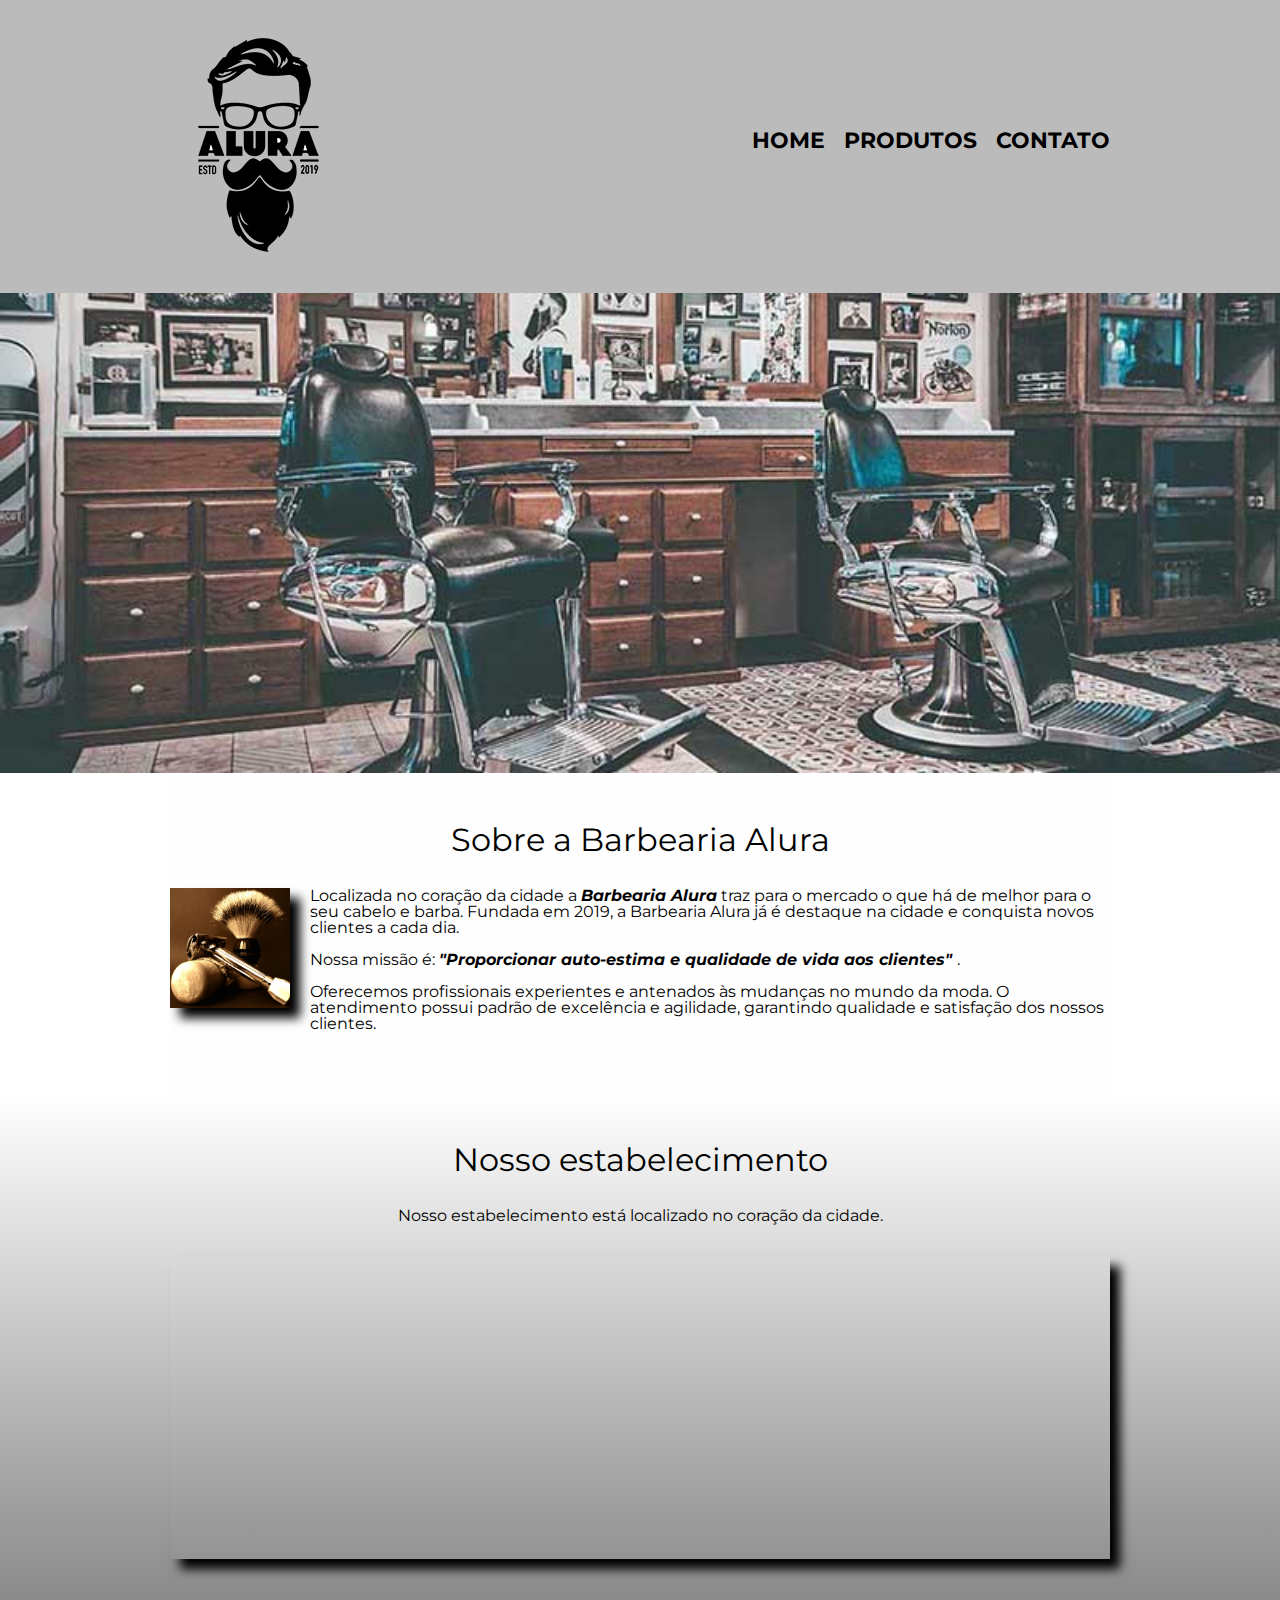
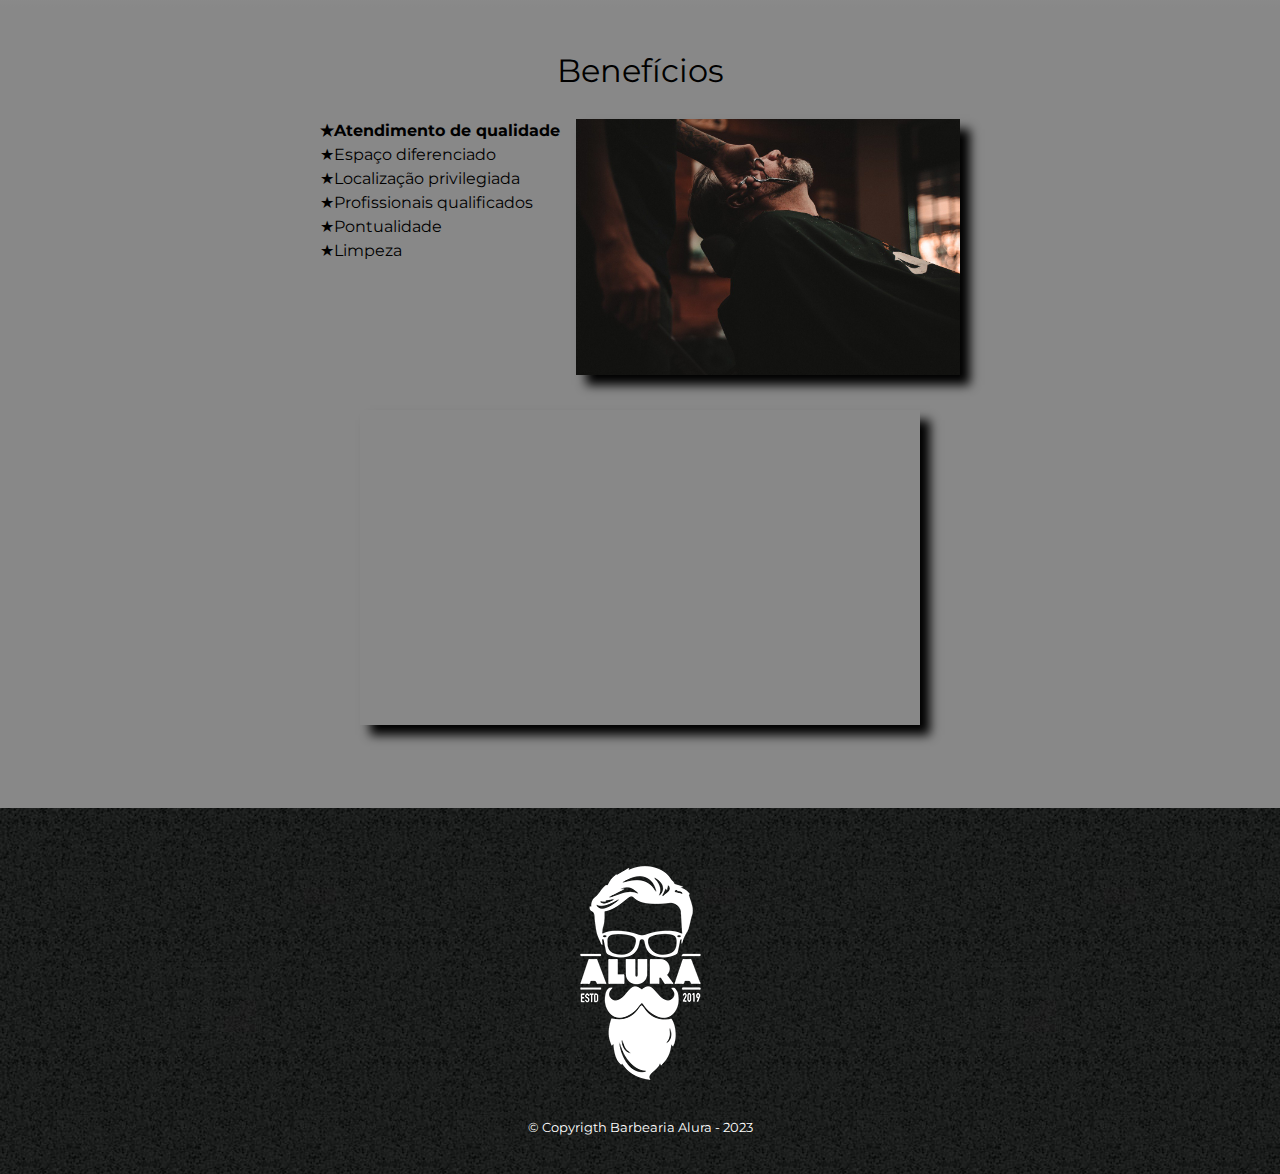
<file: Index.html>
<!DOCTYPE html>
<html lang="pt-br">
<head>
    <meta charset="UTF-8">
    <meta http-equiv="X-UA-Compatible" content="IE=edge">
    <meta name="viewport" content="width=device-width, initial-scale=1.0">
    <link href="reset.css" rel="stylesheet"/>
    <link href="style.css" rel="stylesheet"/>
    <link href="https://fonts.googleapis.com/css?family=Montserrat&display=swap" rel="stylesheet">
    <title>Barbearia Alura</title>
</head>
<body>

    <header>
        <div class="boxHeader">
            <h1 class="title-header">
                <img src="image/logo.png" alt="Logo da barbearia Alura"/>
            </h1>
            <nav>
                <ul>
                    <li><a href="Index.html">Home</a></li>
                    <li><a href="products.html">Produtos</a></li>
                    <li><a href="contact.html">Contato</a></li>
                </ul>
            </nav>
        </div>
    </header>

    <img class="img-banner" src="image/banner.jpg"/>

    <main>
        <section class="main">

            <h2 class="title-main">Sobre a Barbearia Alura</h2>

            <img alt="Utensíios de um barbeiro" class="img-utensils" src="image/utensilios.jpg"/>

            <p>
                Localizada no coração da cidade a <strong>Barbearia Alura</strong> traz para o mercado o que há de melhor para o seu cabelo e barba. 
                Fundada em 2019, a Barbearia Alura já é destaque na cidade e conquista novos clientes a cada dia.
            </p>

            <p id = "missao">
                <em>Nossa missão é: 
                    <strong>
                        "Proporcionar auto-estima e qualidade de vida aos clientes"
                    </strong>.
                </em>
            </p>

            <p>
                Oferecemos profissionais experientes e antenados às mudanças no mundo da moda. 
                O atendimento possui padrão de excelência e agilidade, garantindo qualidade e satisfação dos nossos clientes.
            </p>

        </section>

        <section class="map">
            <h3 class="title-main">Nosso estabelecimento</h3>
            <p>Nosso estabelecimento está localizado no coração da cidade.</p>
            <div class="iframe-map">
                <iframe src="https://www.google.com/maps/embed?pb=!1m18!1m12!1m3!1d3656
                .448598130907!2d-46.634653385542414!3d-23.588239368469353!2m3!1f0!2f0!3f0
                !3m2!1i1024!2i768!4f13.1!3m3!1m2!1s0x94ce5a2b2ed7f3a1%3A0xab35da2f5ca62674!2sCaelum%20-
                %20Escola%20de%20Tecnologia!5e0!3m2!1spt-BR!2sbr!4v1580916426151!5m2!1spt-BR!2sbr" 
                width="100%" height="300" frameborder="0" style="border:0;" allowfullscreen=""></iframe>
            </div>
        </section>

        <section class="benefits">

            <h3 class="title-main">Benefícios</h3>

            <div class="benefits-content">
                <ul class="benefits-list">
                    <li class="items">Atendimento de qualidade</li>
                    <li class="items">Espaço diferenciado</li>
                    <li class="items">Localização privilegiada</li>
                    <li class="items">Profissionais qualificados</li>
                    <li class="items">Pontualidade</li>
                    <li class="items">Limpeza</li>
                </ul><img class="img-benefits" src="image/beneficios.jpg"/>
            </div>

            <div class="video">
                <iframe class="iframe-video" width="560" height="315" src="https://www.youtube.com/embed/wcVVXUV0YUY" 
                frameborder="0" allow="accelerometer; autoplay; encrypted-media; gyroscope; picture-in-picture" 
                allowfullscreen></iframe>
            </div>

        </section>
    </main>

    <footer>
        <img src="image/logo-branco.png" alt="Logo da barbearia Alura"/>
        <p class="copyrigth">&copy; Copyrigth Barbearia Alura - 2023</p>
    </footer>

</body>
</html>
</file>
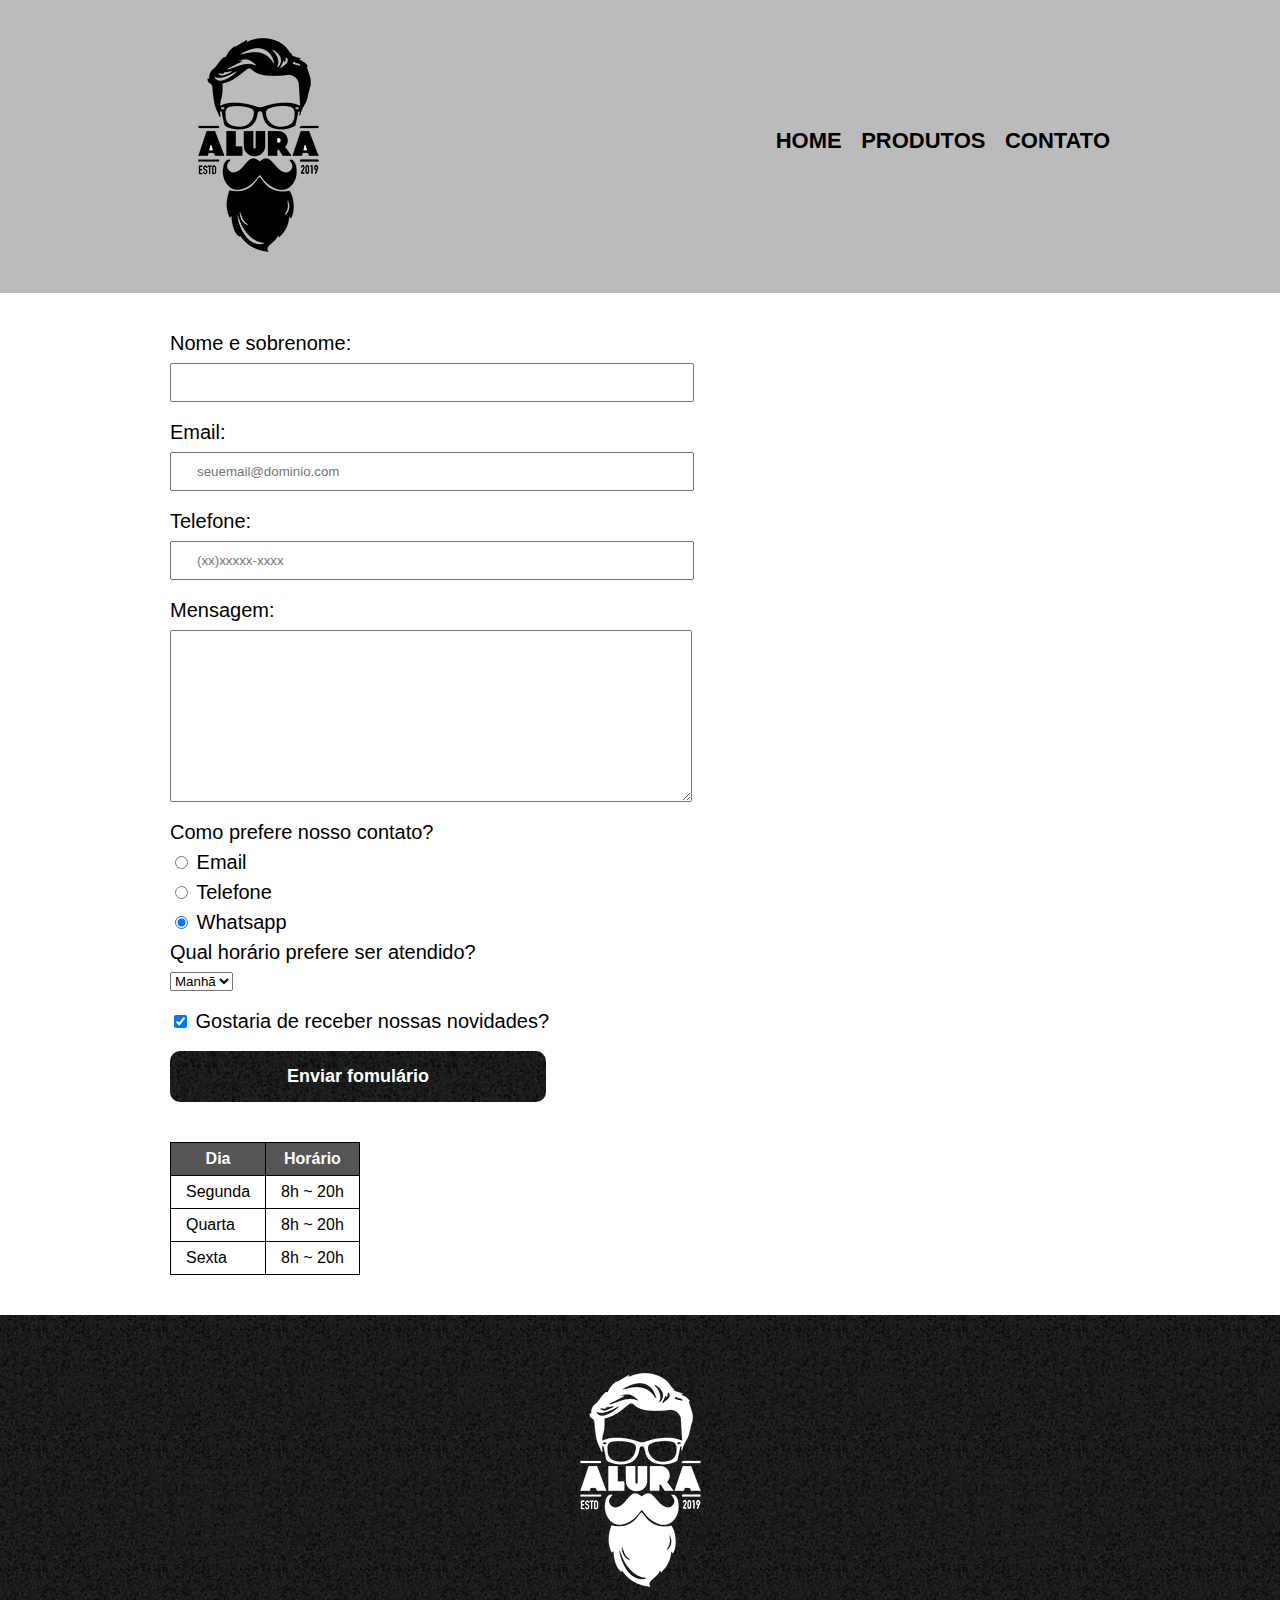
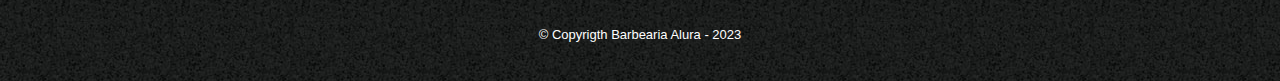
<file: contact.html>
<!DOCTYPE html>
<html lang="pt-br">
<head>
    <meta charset="UTF-8">
    <meta http-equiv="X-UA-Compatible" content="IE=edge">
    <meta name="viewport" content="width=device-width, initial-scale=1.0">
    <link rel="stylesheet" href="reset.css"/>
    <link rel="stylesheet" href="style.css"/>
    <title>Contato</title>
</head>
<body>
    <header>
        <div class="boxHeader">
            <h1>
                <img src="image/logo.png" alt="Logo da barbearia Alura"/>
            </h1>
            <nav>
                <ul>
                    <li><a href="Index.html">Home</a></li>
                    <li><a href="products.html">Produtos</a></li>
                    <li><a href="contact.html">Contato</a></li>
                </ul>
            </nav>
        </div>
    </header>

    <main class="main-form">
        <form>
            <label for="name">Nome e sobrenome:</label>
            <input class="standard-input" id="name" type="text" required/>

            <label for="email">Email:</label>
            <input class="standard-input" id="email" type="email" required placeholder="seuemail@dominio.com"/>

            <label for="phone">Telefone:</label>
            <input class="standard-input" id="phone" type="tel" required placeholder="(xx)xxxxx-xxxx"/>

            <label for="message">Mensagem:</label>
            <textarea class="standard-input" id="message" cols="70" rows="10" required></textarea>

            <fieldset>
                <legend>Como prefere nosso contato?</legend>

                <label for="radio-email">
                    <input id="radio-email" name="preference-contact" type="radio" value="email"/>
                    Email
                </label>

                <label for="radio-phone">
                    <input id="radio-phone" name="preference-contact" type="radio" value="telefone"/>
                    Telefone
                </label>

                <label for="radio-whatsapp">
                    <input checked id="radio-whatsapp" name="preference-contact" type="radio" value="whatsapp"/>
                    Whatsapp
                </label>
            </fieldset>

            <fieldset>
                <legend>Qual horário prefere ser atendido?</legend>
                <select>
                    <option>Manhã</option>
                    <option>Tarde</option>
                    <option>Noite</option>
                </select>
            </fieldset>

            <label class="checkbox" for="newsletter">
                <input checked id="newsletter" type="checkbox"/> Gostaria de receber nossas novidades?
            </label>

            <input class="submit" type="submit" value="Enviar fomulário"/>
        </form>

        <table>
            <thead>
                <tr>
                    <th>
                        Dia
                    </th>
                    <th>
                        Horário
                    </th>
                </tr>
            </thead>
            <tbody>
                <tr>
                    <td>
                        Segunda
                    </td>
                    <td>
                        8h ~ 20h
                    </td>
                </tr>
                <tr>
                    <td>
                        Quarta
                    </td>
                    <td>
                        8h ~ 20h
                    </td>
                </tr>
                <tr>
                    <td>
                        Sexta
                    </td>
                    <td>
                        8h ~ 20h
                    </td>
                </tr>
            </tbody>
        </table>
    </main>

    <footer>
        <img src="image/logo-branco.png" alt="Logo da barbearia Alura"/>
        <p class="copyrigth">&copy; Copyrigth Barbearia Alura - 2023</p>
    </footer>

</body>
</html>
</file>
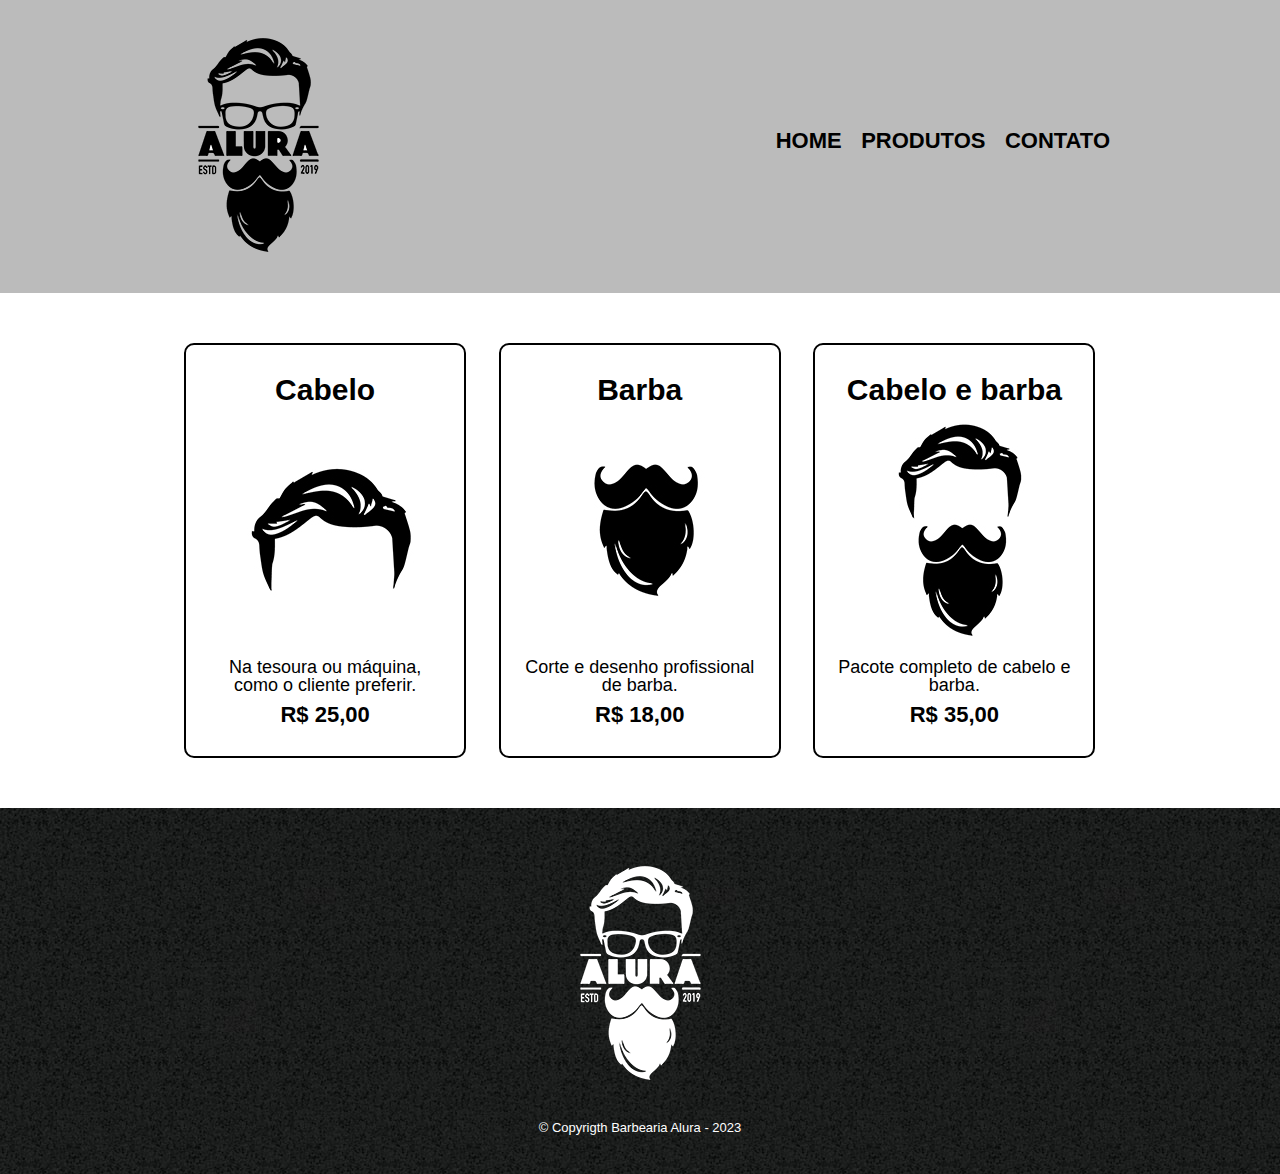
<file: products.html>
<!DOCTYPE html>
<html lang="pt-br">
<head>
    <meta charset="UTF-8">
    <meta http-equiv="X-UA-Compatible" content="IE=edge">
    <meta name="viewport" content="width=device-width, initial-scale=1.0">
    <link rel="stylesheet" href="reset.css"/>
    <link rel="stylesheet" href="style.css"/>
    <title>Produtos</title>
</head>
<body>

    <header>
        <div class="boxHeader">
            <h1>
                <img src="image/logo.png" alt="Logo da barbearia Alura"/>
            </h1>
            <nav>
                <ul>
                    <li><a href="Index.html">Home</a></li>
                    <li><a href="products.html">Produtos</a></li>
                    <li><a href="contact.html">Contato</a></li>
                </ul>
            </nav>
        </div>
    </header>

    <main class="products-main">
        <ul class="products">
            <li>
                <h2>Cabelo</h2>
                <img src="image/cabelo.jpg">
                <p class="product-description">Na tesoura ou máquina, como o cliente preferir.</p>
                <p class="products-price">R$ 25,00</p>
            </li>
            <li>
                <h2>Barba</h2>
                <img src="image/barba.jpg">
                <p class="product-description">Corte e desenho profissional de barba.</p>
                <p class="products-price">R$ 18,00</p>
            </li>
            <li>
                <h2>Cabelo e barba</h2>
                <img src="image/cabelo+barba.jpg">
                <p class="product-description">Pacote completo de cabelo e barba.</p>
                <p class="products-price">R$ 35,00</p>
            </li>
        </ul>
    </main>
    
    <footer>
        <img src="image/logo-branco.png" alt="Logo da barbearia Alura"/>
        <p class="copyrigth">&copy; Copyrigth Barbearia Alura - 2023</p>
    </footer>
    
</body>
</html>
</file>
<file: style.css>
body {
    font-family: 'Montserrat', sans-serif;
}

header {
    background: #bbbbbb;
    padding: 20px;
}

.boxHeader {
    margin: 0 auto;
    position: relative;
    width: 940px;
}

.img-banner {
    width: 100%;
}

.main {
    background: #fefefe;
    padding: 3em 0;
    margin: 0 auto;
    width: 940px;
}

.main p {
    margin: 0 0 1em;
}

.main strong {
    font-style: italic;
    font-weight: bold;
}

.title-main {
    font-size: 2em;
    margin: 0 0 1em;
    text-align: center;
    clear: left;
}

.img-utensils {
    box-shadow: 10px 10px 10px #000000;
    float: left;
    margin: 0 20px 20px 0;
    width: 120px;
}

.map {
    padding: 3em 0;
    background: linear-gradient(#fefefe, #888888);
}

.map p {
    margin: 0 0 2em;
    text-align: center;
}

.iframe-map {
    box-shadow: 10px 10px 10px #000000;
    margin: 0 auto;
    width: 940px;
}

.benefits {
    background: #888888;
    padding: 3em 0;
}

.benefits-content {
    width: 640px;
    margin: 0 auto;
}

.benefits-list {
    display: inline-block;
    width: 40%;
    vertical-align: top;
}

.items {
    line-height: 1.5;
}

.items:first-child {
    font-weight: bold;
}

.items::before {
    content: " ★";
}

.img-benefits {
    box-shadow: 10px 10px 10px #000000;
    opacity: 1;
    transition: 400ms;
    width: 60%;
}

.img-benefits:hover {
    opacity: 0.3;
}

.video {
    width: 560px;
    margin: 2em auto;
}

.video iframe {
    box-shadow: 10px 10px 10px #000000;
}

nav {
    position: absolute;
    right: 0px;
    top: 110px;
}

nav li {
    display: inline;
    margin: 0 0 0 15px;
}

nav a {
    color: #000000;
    font-size: 22px;
    font-weight: bold;
    text-decoration: none;
    text-transform: uppercase;
}

nav a:hover {
    color: #ff0000;
}

.products-main {
    margin: 0 auto;
    width: 940px;
}

.products {
    margin: 0 auto;
    padding: 50px 0;
    width: 940px;
}

.products li {
    border: 2px solid #000000;
    border-radius: 10px;
    box-sizing: border-box;
    display: inline-block;
    margin: 0 1.5%;
    padding: 30px 20px;
    text-align: center;
    vertical-align: top;
    width: 30%;
}

.products li:hover {
    border: 2px solid #ff0000;
    color: #ff0000;
}

.products li:active {
    border: 6px solid #ff0000;
}

.products li:hover h2 {
    font-size: 34px;
}

.products h2 {
    font-size: 30px;
    font-weight: bold;
}

.products li:hover .product-description {
    font-size: 22px;
    font-weight: bold;
}

.product-description {
    font-size: 18px;
}

.products-price {
    font-size: 22px;
    font-weight: bold;
    margin-top: 10px;
}

footer {
    background-image: url(image/bg.jpg);
    padding: 40px 0px;
    text-align: center;
}

.copyrigth {
    color: #ffffff;
    font-size: 13px;
    margin-top: 20px;
}

.main-form {
    margin: 0 auto;
    width: 940px;
}

form {
    margin: 40px 0px;
}

form label, form legend {
    display: block;
    font-size: 20px;
    margin: 0 0 10px;
}

.standard-input {
    display: block;
    margin: 0 0 20px;
    padding: 10px 25px;
    width: 50%;
}

.checkbox {
    margin: 20px 0;
}

.submit {
    background: url(image/bg.jpg);
    border: none;
    border-radius: 10px;
    color: #ffffff;
    cursor: pointer;
    font-size: 18px;
    font-weight: bold;
    padding: 15px 0px;
    transition: 1s all;
    width: 40%;
}

.submit:hover {
    background: #cccccc;
    color: #000000;
    transform: scale(1.2) rotate(360deg);
}

table {
    margin: 20px 0px 40px;
}

thead {
    background: #555555;
    color: #ffffff;
    font-weight: bold;
}

td, th {
    border: 1px solid #000000;
    padding: 8px 15px;
}

@media screen and (max-width: 480px) {
    .boxHeader, .main, .benefits-content, .iframe-map {
        width: auto;
    }

    .iframe-video {
        width: 100%;
    }

    h1 {
        text-align: center;
    }

    nav {
        position: static;
    }

    .benefits-list, .img-benefits {
        width: 100%;
    }

    .products-main {
        width: 100%;
    }

    .products {
        width: auto;
    }

    .products li {
        display: block;
        margin: 5% 15%;
        width: 70%;
    }

    .main-form {
        width: 100%;
    }

    form {
        margin: 5% 5%;
        padding: 5%;
    }

    .standard-input {
        margin: 5px 0;
    }

    table {
        margin: 5%;
    }

    .submit {
        width: 60%;
    }
}
</file>
